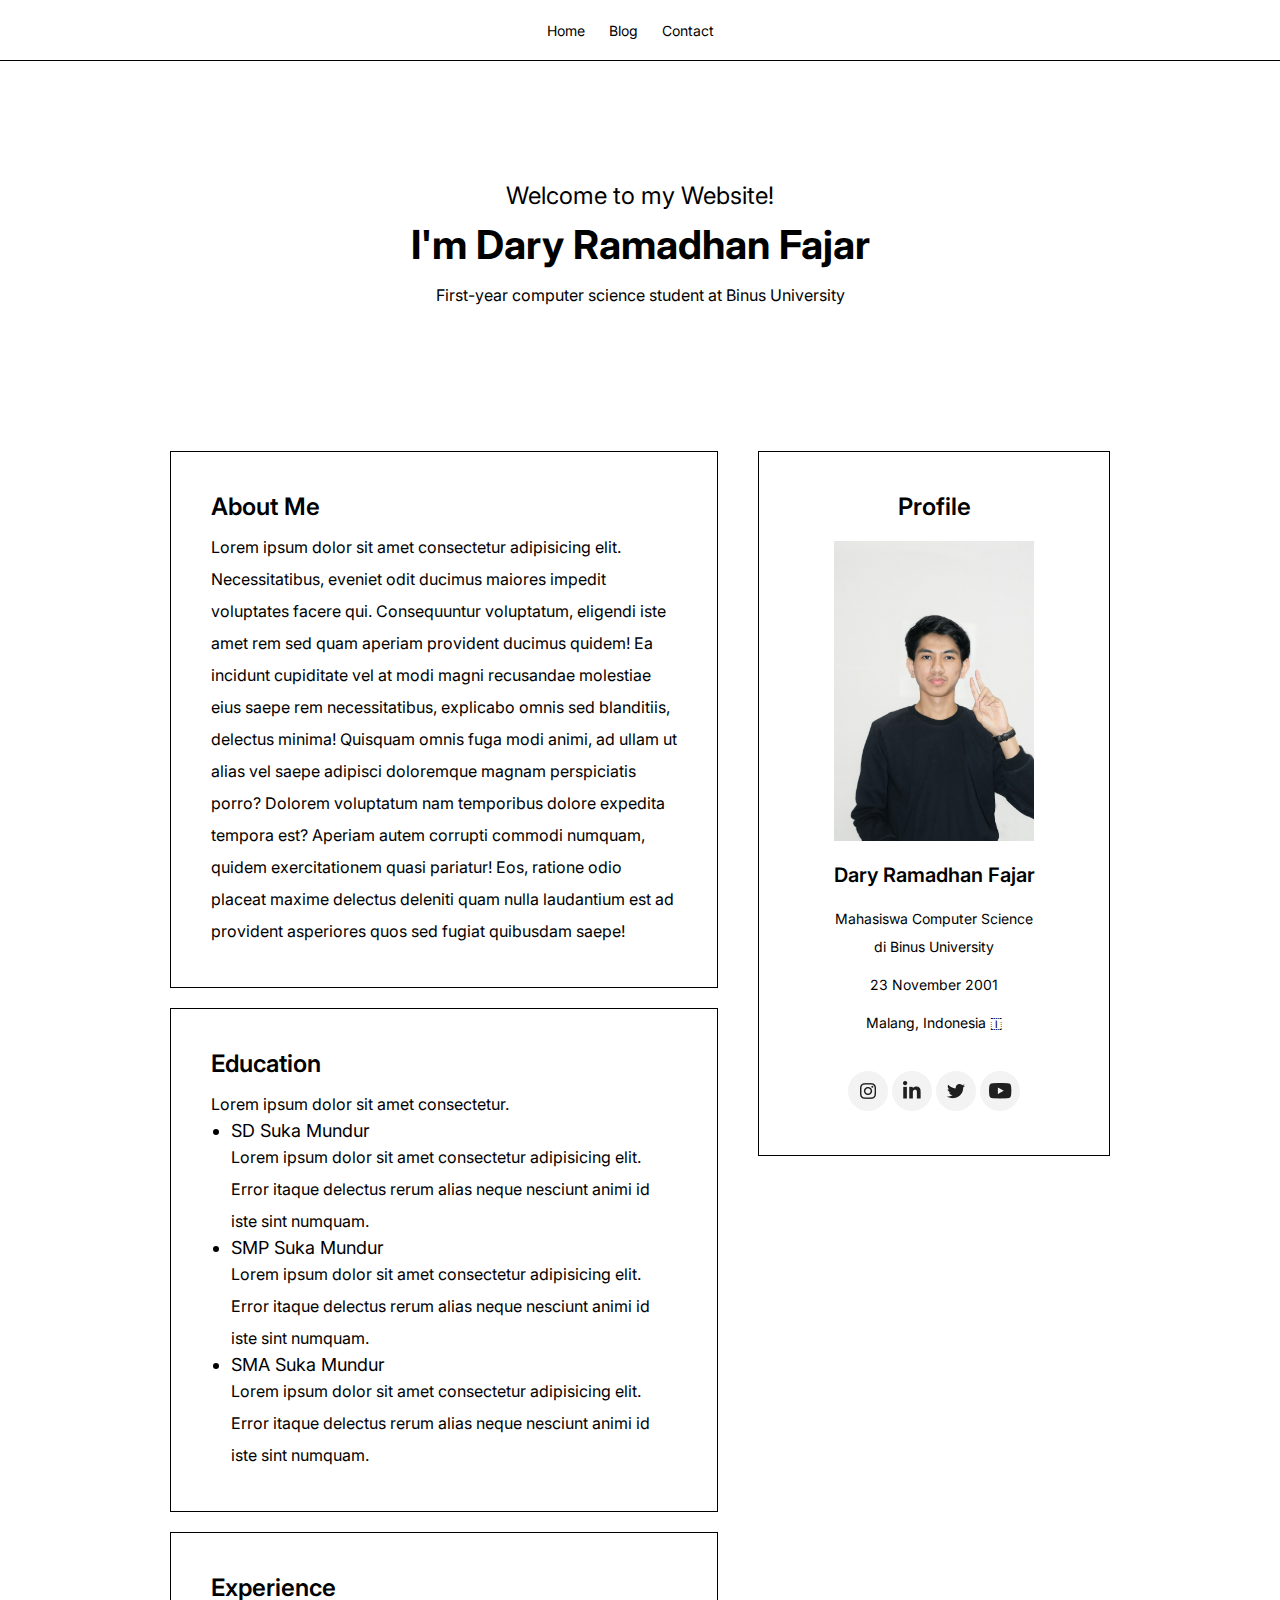
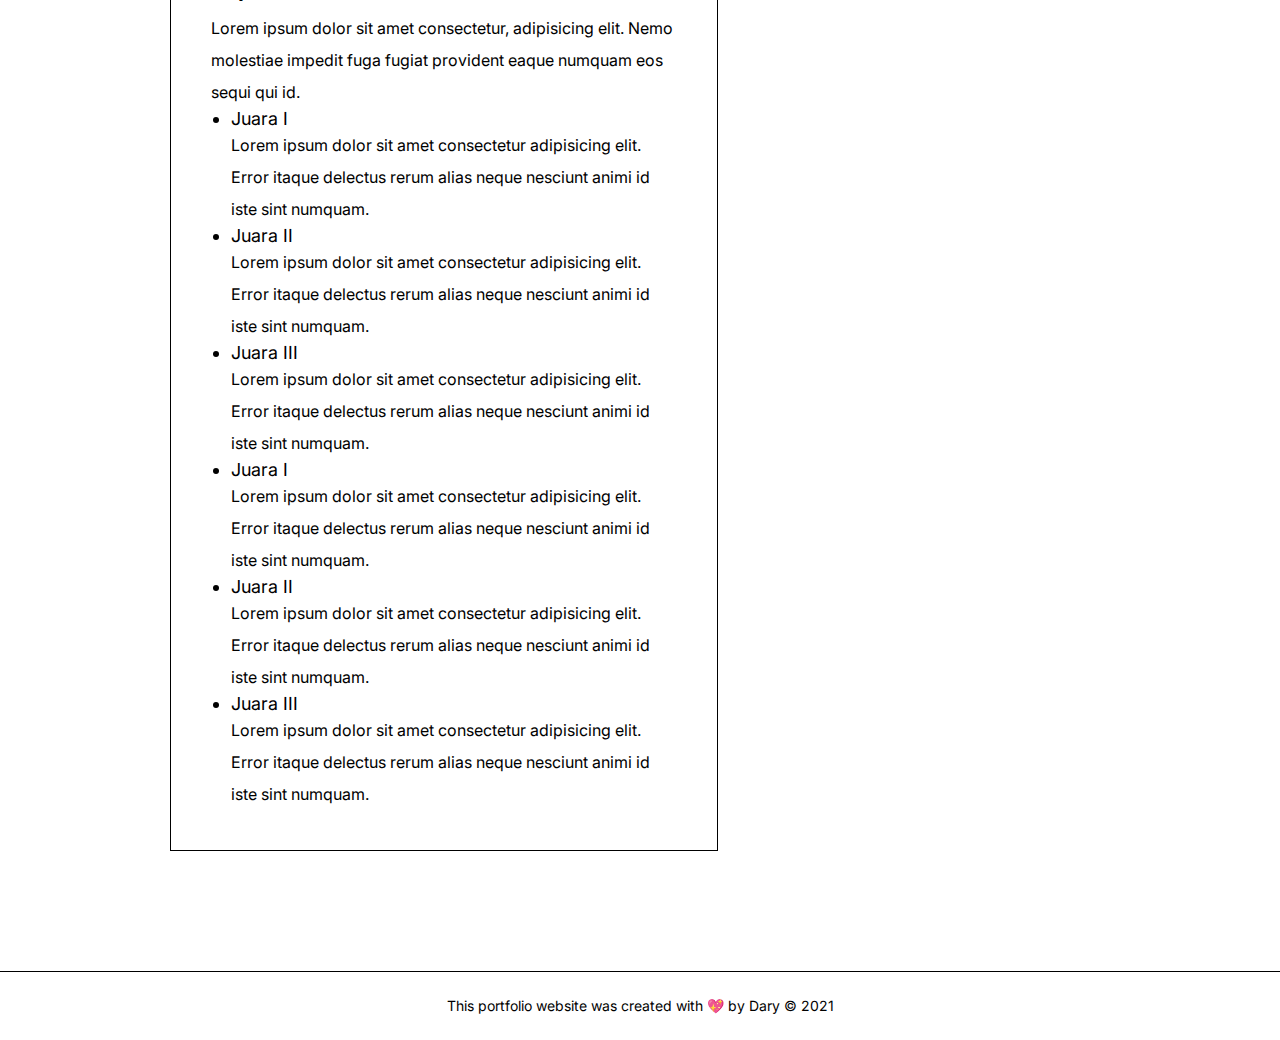
<file: index.html>
<!DOCTYPE html>
<html lang="en">
  <head>
    <meta charset="UTF-8" />
    <meta http-equiv="X-UA-Compatible" content="IE=edge" />
    <meta name="viewport" content="width=device-width, initial-scale=1.0" />
    <title>Dary's Website</title>
    <link rel="stylesheet" href="style.css" />
    <!-- <link href="https://fonts.googleapis.com/css2?family=Poppins:ital,wght@0,100;0,200;0,300;0,400;0,500;0,600;0,700;0,800;0,900;1,100;1,200;1,300;1,400;1,500;1,600;1,700;1,800;1,900&display=swap" rel="stylesheet" /> -->
    <link rel="preconnect" href="https://fonts.googleapis.com" />
    <link rel="preconnect" href="https://fonts.gstatic.com" crossorigin />
    <link href="https://fonts.googleapis.com/css2?family=Inter:wght@100;300;400;500;600;700;800;900&display=swap" rel="stylesheet" />
  </head>
  <body>
    <!-- header -->
    <header>
      <!-- navbar -->
      <nav>
        <ul>
          <li><a href="#">Home</a></li>
          <li><a href="#">Blog</a></li>
          <li><a href="#">Contact</a></li>
        </ul>
      </nav>

      <!-- main title -->
      <div class="main-title">
        <h2>Welcome to my Website!</h2>
        <h1>I'm Dary Ramadhan Fajar</h1>
        <p>First-year computer science student at Binus University</p>
      </div>
    </header>

    <!-- main -->
    <main>
      <div id="content">
        <!-- article 1 -->
        <article class="card">
          <h2 id="about">About Me</h2>
          <p>
            Lorem ipsum dolor sit amet consectetur adipisicing elit. Necessitatibus, eveniet odit ducimus maiores impedit voluptates facere qui. Consequuntur voluptatum, eligendi iste amet rem sed quam aperiam provident ducimus quidem! Ea
            incidunt cupiditate vel at modi magni recusandae molestiae eius saepe rem necessitatibus, explicabo omnis sed blanditiis, delectus minima! Quisquam omnis fuga modi animi, ad ullam ut alias vel saepe adipisci doloremque magnam
            perspiciatis porro? Dolorem voluptatum nam temporibus dolore expedita tempora est? Aperiam autem corrupti commodi numquam, quidem exercitationem quasi pariatur! Eos, ratione odio placeat maxime delectus deleniti quam nulla
            laudantium est ad provident asperiores quos sed fugiat quibusdam saepe!
          </p>
        </article>

        <!-- article 2 -->
        <article class="card">
          <h2 id="about">Education</h2>
          <p>Lorem ipsum dolor sit amet consectetur.</p>
          <ul>
            <li>SD Suka Mundur</li>
            <p>Lorem ipsum dolor sit amet consectetur adipisicing elit. Error itaque delectus rerum alias neque nesciunt animi id iste sint numquam.</p>
            <li>SMP Suka Mundur</li>
            <p>Lorem ipsum dolor sit amet consectetur adipisicing elit. Error itaque delectus rerum alias neque nesciunt animi id iste sint numquam.</p>
            <li>SMA Suka Mundur</li>
            <p>Lorem ipsum dolor sit amet consectetur adipisicing elit. Error itaque delectus rerum alias neque nesciunt animi id iste sint numquam.</p>
          </ul>
        </article>

        <!-- article 3 -->
        <article class="card">
          <h2 id="about">Experience</h2>
          <p>Lorem ipsum dolor sit amet consectetur, adipisicing elit. Nemo molestiae impedit fuga fugiat provident eaque numquam eos sequi qui id.</p>
          <ul>
            <li>Juara I</li>
            <p>Lorem ipsum dolor sit amet consectetur adipisicing elit. Error itaque delectus rerum alias neque nesciunt animi id iste sint numquam.</p>
            <li>Juara II</li>
            <p>Lorem ipsum dolor sit amet consectetur adipisicing elit. Error itaque delectus rerum alias neque nesciunt animi id iste sint numquam.</p>
            <li>Juara III</li>
            <p>Lorem ipsum dolor sit amet consectetur adipisicing elit. Error itaque delectus rerum alias neque nesciunt animi id iste sint numquam.</p>
            <li>Juara I</li>
            <p>Lorem ipsum dolor sit amet consectetur adipisicing elit. Error itaque delectus rerum alias neque nesciunt animi id iste sint numquam.</p>
            <li>Juara II</li>
            <p>Lorem ipsum dolor sit amet consectetur adipisicing elit. Error itaque delectus rerum alias neque nesciunt animi id iste sint numquam.</p>
            <li>Juara III</li>
            <p>Lorem ipsum dolor sit amet consectetur adipisicing elit. Error itaque delectus rerum alias neque nesciunt animi id iste sint numquam.</p>
          </ul>
        </article>
      </div>
      <!-- aside -->
      <aside>
        <article class="card">
          <h2 class="biodata-title">Profile</h2>
          <img src="asset/fotoprofil.jpg" class="fotoProfil" alt="Dary Ramadhan" width="200px" />
          <div class="biodata-content">
            <p class="name">Dary Ramadhan Fajar</p>
            <p class="keterangan">Mahasiswa Computer Science <br />di Binus University</p>
            <p class="ttl">23 November 2001</p>
            <p class="location">Malang, Indonesia &#127470;</p>
          </div>
          <div class="icon-socmed">
            <a href="https://www.instagram.com/daryramadhan_/" target="_blank"><img src="asset/icon-ig.png" alt="" /></a>
            <a href="https://www.linkedin.com/in/daryramadhan/" target="_blank"><img src="asset/icon-in.png" alt="" /></a>
            <a href="#" onclick="alert('Hehehe, kalo twitter mah rahasia :)')"><img src="asset/icon-twt.png" alt="" /></a>
            <a href="https://www.youtube.com/channel/UCgIbazgf8Ra2fc-CvEiqi3w/featured" target="_blank"><img src="asset/icon-yt.png" alt="" /></a>
          </div>
        </article>
      </aside>
    </main>

    <!-- footer -->
    <footer>
      <p>
        This portfolio website was created with &#128150; by
        <span>Dary</span> &copy; 2021
      </p>
    </footer>
  </body>
</html>
</file>
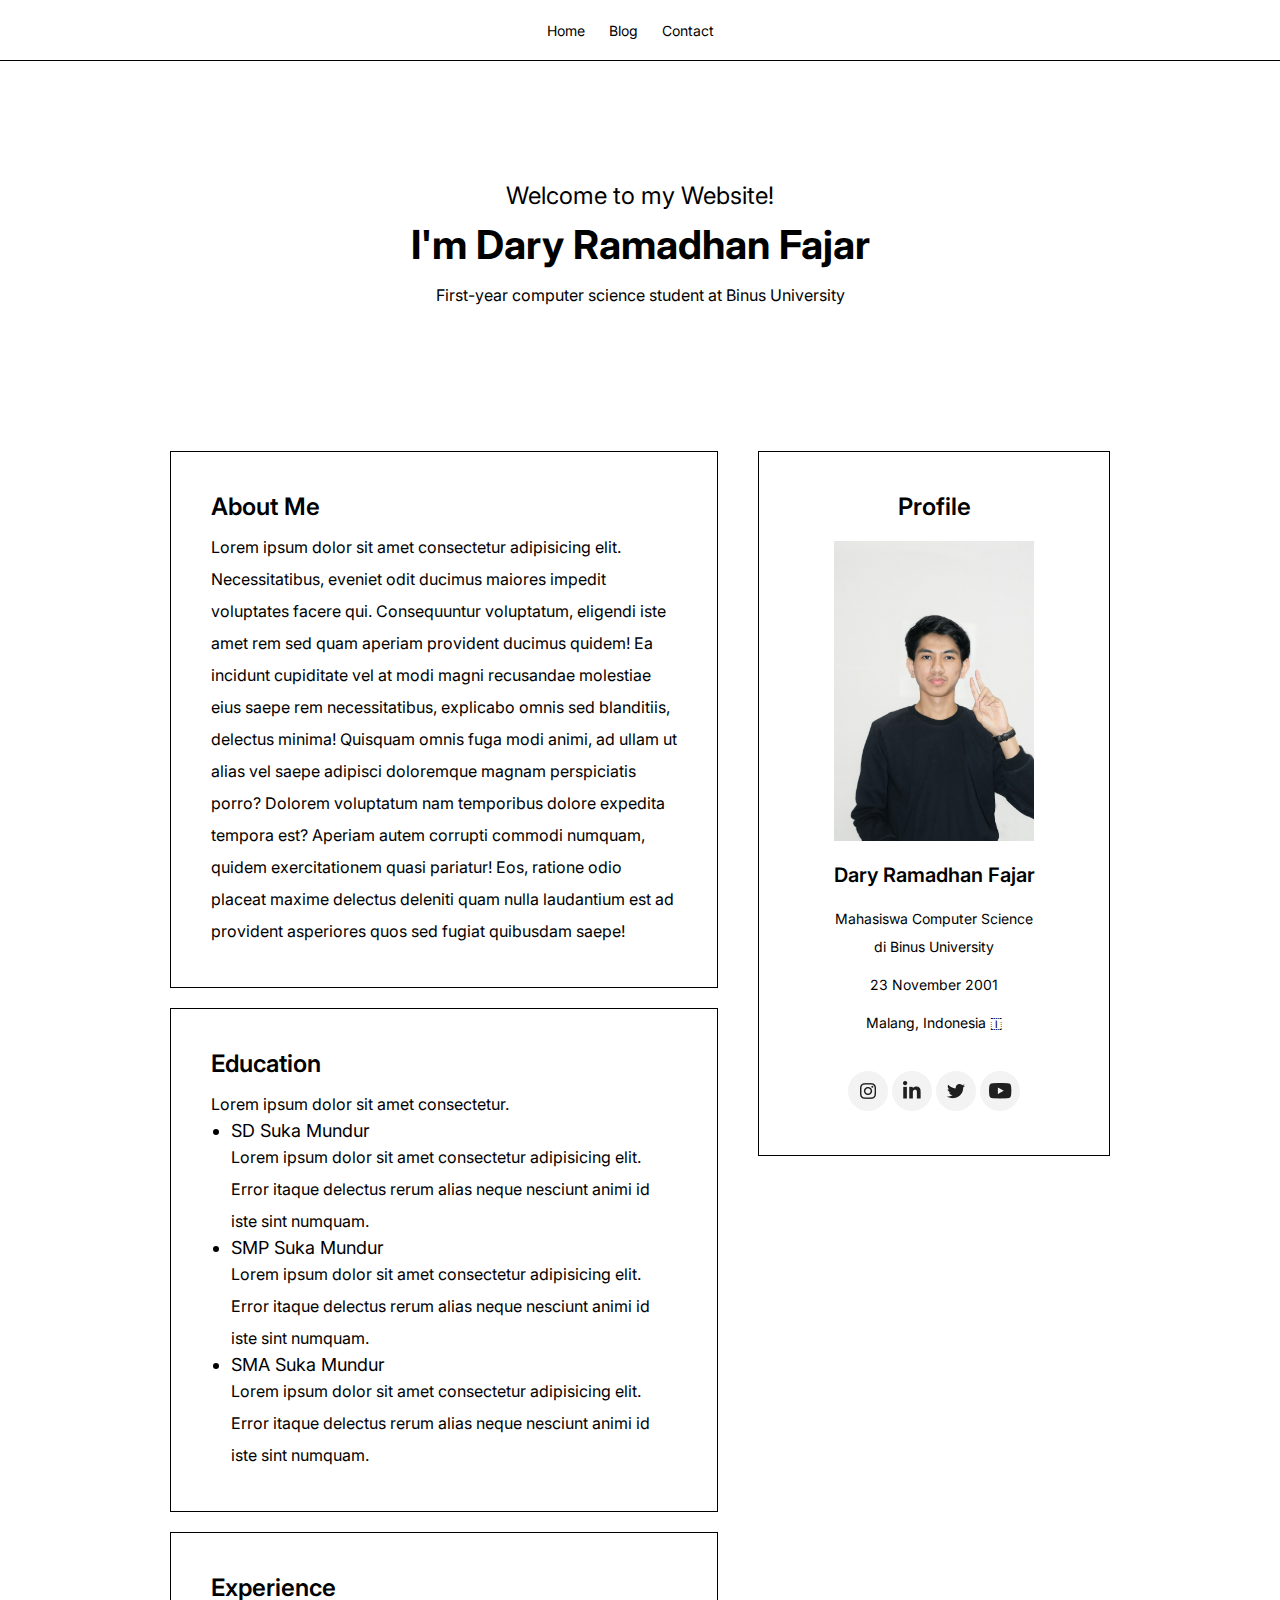
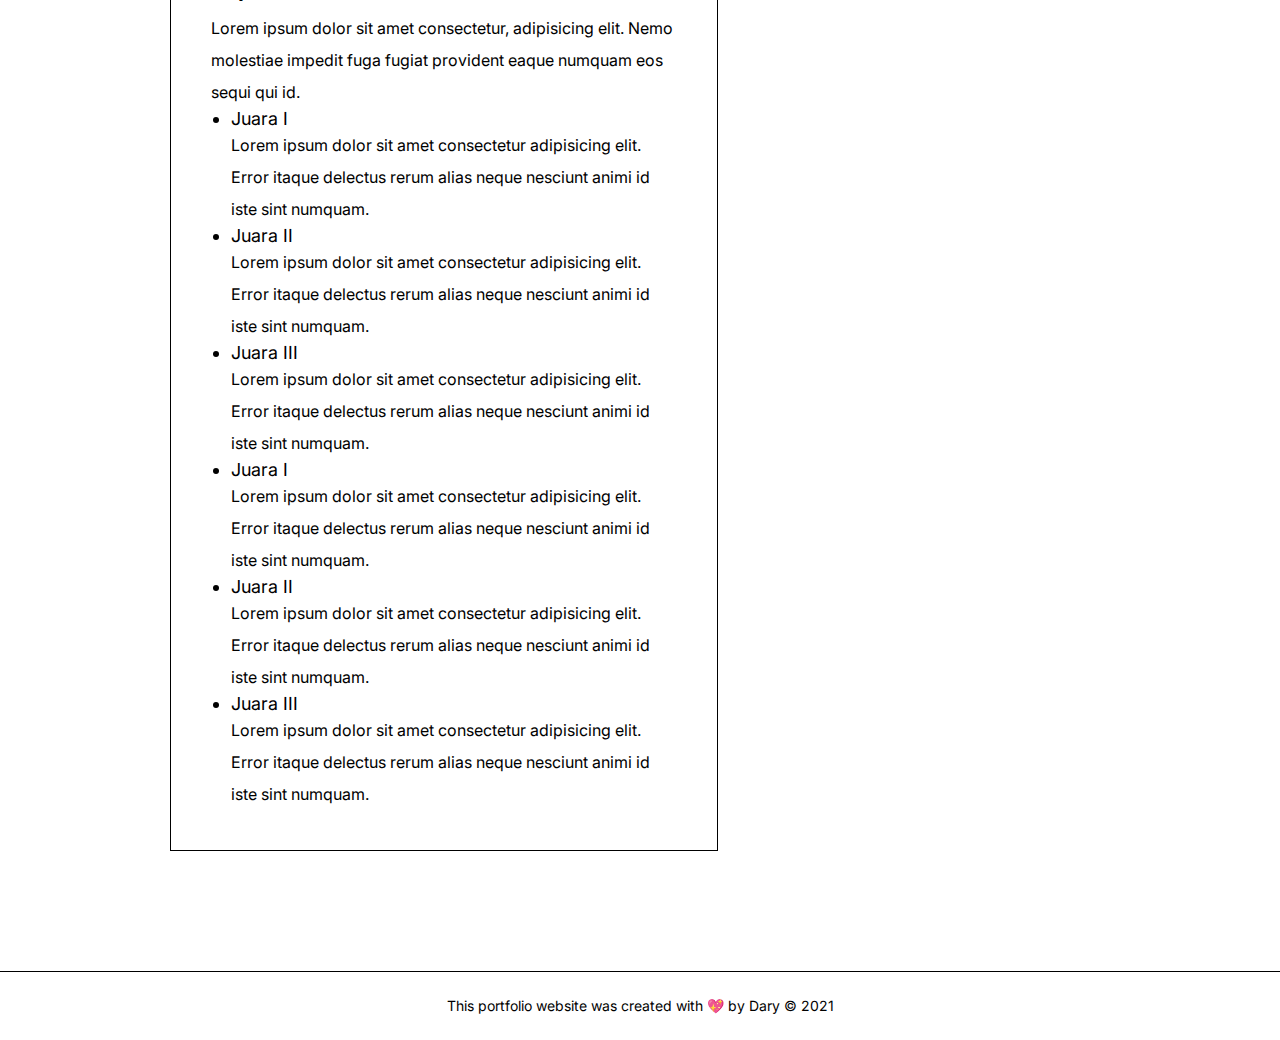
<file: submission.html>
<!DOCTYPE html>
<html lang="en">
  <head>
    <meta charset="UTF-8" />
    <meta http-equiv="X-UA-Compatible" content="IE=edge" />
    <meta name="viewport" content="width=device-width, initial-scale=1.0" />
    <title>Malang Raya</title>
    <link rel="stylesheet" href="style.css" />
    <!-- <link href="https://fonts.googleapis.com/css2?family=Poppins:ital,wght@0,100;0,200;0,300;0,400;0,500;0,600;0,700;0,800;0,900;1,100;1,200;1,300;1,400;1,500;1,600;1,700;1,800;1,900&display=swap" rel="stylesheet" /> -->
    <link rel="preconnect" href="https://fonts.googleapis.com" />
    <link rel="preconnect" href="https://fonts.gstatic.com" crossorigin />
    <link href="https://fonts.googleapis.com/css2?family=Inter:wght@100;300;400;500;600;700;800;900&display=swap" rel="stylesheet" />
  </head>
  <body>
    <!-- header -->
    <header>
      <!-- navbar -->
      <nav>
        <ul>
          <li><a href="#">Home</a></li>
          <li><a href="#">Blog</a></li>
          <li><a href="#">Contact</a></li>
        </ul>
      </nav>

      <!-- main title -->
      <div class="main-title">
        <h2>Welcome to my Website!</h2>
        <h1>I'm Dary Ramadhan Fajar</h1>
        <p>First-year computer science student at Binus University</p>
      </div>
    </header>

    <!-- main -->
    <main>
      <div id="content">
        <!-- article 1 -->
        <article class="card">
          <h2 id="about">About Me</h2>
          <p>
            Lorem ipsum dolor sit amet consectetur adipisicing elit. Necessitatibus, eveniet odit ducimus maiores impedit voluptates facere qui. Consequuntur voluptatum, eligendi iste amet rem sed quam aperiam provident ducimus quidem! Ea
            incidunt cupiditate vel at modi magni recusandae molestiae eius saepe rem necessitatibus, explicabo omnis sed blanditiis, delectus minima! Quisquam omnis fuga modi animi, ad ullam ut alias vel saepe adipisci doloremque magnam
            perspiciatis porro? Dolorem voluptatum nam temporibus dolore expedita tempora est? Aperiam autem corrupti commodi numquam, quidem exercitationem quasi pariatur! Eos, ratione odio placeat maxime delectus deleniti quam nulla
            laudantium est ad provident asperiores quos sed fugiat quibusdam saepe!
          </p>
        </article>

        <!-- article 2 -->
        <article class="card">
          <h2 id="about">Education</h2>
          <p>Lorem ipsum dolor sit amet consectetur.</p>
          <ul>
            <li>SD Suka Mundur</li>
            <p>Lorem ipsum dolor sit amet consectetur adipisicing elit. Error itaque delectus rerum alias neque nesciunt animi id iste sint numquam.</p>
            <li>SMP Suka Mundur</li>
            <p>Lorem ipsum dolor sit amet consectetur adipisicing elit. Error itaque delectus rerum alias neque nesciunt animi id iste sint numquam.</p>
            <li>SMA Suka Mundur</li>
            <p>Lorem ipsum dolor sit amet consectetur adipisicing elit. Error itaque delectus rerum alias neque nesciunt animi id iste sint numquam.</p>
          </ul>
        </article>

        <!-- article 3 -->
        <article class="card">
          <h2 id="about">Experience</h2>
          <p>Lorem ipsum dolor sit amet consectetur, adipisicing elit. Nemo molestiae impedit fuga fugiat provident eaque numquam eos sequi qui id.</p>
          <ul>
            <li>Juara I</li>
            <p>Lorem ipsum dolor sit amet consectetur adipisicing elit. Error itaque delectus rerum alias neque nesciunt animi id iste sint numquam.</p>
            <li>Juara II</li>
            <p>Lorem ipsum dolor sit amet consectetur adipisicing elit. Error itaque delectus rerum alias neque nesciunt animi id iste sint numquam.</p>
            <li>Juara III</li>
            <p>Lorem ipsum dolor sit amet consectetur adipisicing elit. Error itaque delectus rerum alias neque nesciunt animi id iste sint numquam.</p>
            <li>Juara I</li>
            <p>Lorem ipsum dolor sit amet consectetur adipisicing elit. Error itaque delectus rerum alias neque nesciunt animi id iste sint numquam.</p>
            <li>Juara II</li>
            <p>Lorem ipsum dolor sit amet consectetur adipisicing elit. Error itaque delectus rerum alias neque nesciunt animi id iste sint numquam.</p>
            <li>Juara III</li>
            <p>Lorem ipsum dolor sit amet consectetur adipisicing elit. Error itaque delectus rerum alias neque nesciunt animi id iste sint numquam.</p>
          </ul>
        </article>
      </div>
      <!-- aside -->
      <aside>
        <article class="card">
          <h2 class="biodata-title">Profile</h2>
          <img src="asset/fotoprofil.jpg" class="fotoProfil" alt="Dary Ramadhan" width="200px" />
          <div class="biodata-content">
            <p class="name">Dary Ramadhan Fajar</p>
            <p class="keterangan">Mahasiswa Computer Science <br />di Binus University</p>
            <p class="ttl">23 November 2001</p>
            <p class="location">Malang, Indonesia &#127470;</p>
          </div>
          <div class="icon-socmed">
            <a href="#"><img src="asset/icon-ig.png" alt="" /></a>
            <a href="#"><img src="asset/icon-in.png" alt="" /></a>
            <a href="#"><img src="asset/icon-twt.png" alt="" /></a>
            <a href="#"><img src="asset/icon-yt.png" alt="" /></a>
          </div>
        </article>
      </aside>
    </main>

    <!-- footer -->
    <footer>
      <p>
        This portfolio website was created with &#128150; by
        <span>Dary</span> &copy; 2021
      </p>
    </footer>
  </body>
</html>
</file>
<file: style.css>
* {
  font-family: "Inter", sans-serif;
  margin: 0;
  padding: 0;
  box-sizing: border-box;
  scroll-behavior: smooth;
}

/* header {
  background-image: url(asset/christopher-gower-m_HRfLhgABo-unsplash.jpg);
  background-size: 100%;
  background-position: cover;
  background-blend-mode: multiply;
} */

main {
  overflow: auto;
  margin: 0px 150px;
}

/* ======== navbar ======== */
nav {
  text-align: center;
  padding: 20px;
  border-bottom: solid black;
  border-width: thin;
}

nav :active {
  color: blue;
  text-decoration: none;
}

nav li {
  display: inline;
  list-style-type: none;
  margin-right: 20px;
}

nav li :hover {
  text-decoration: underline;
}

nav a {
  color: black;
  text-decoration: none;
  font-size: 14px;
  font-weight: 400;
}

/* Main Title */
.main-title {
  /* margin: 60px auto 60px 150px; */
  margin: 100px 150px;
  text-align: center;
  padding: 20px;
}

.main-title h2 {
  font-size: 24px;
  font-weight: 400;
}

.main-title p {
  font-size: 16px;
  font-weight: 400;
}

.main-title h1 {
  font-size: 40px;
  font-weight: 700;
  margin: 10px 0;
}

/* content */
p {
  line-height: 2;
}

#about {
  margin-bottom: 10px;
}

/* article */
.card {
  /* box-shadow: 0 4px 8px 0 rgba(0, 0, 0, 0.2); */
  border: solid black;
  border-width: thin;
  /* border-radius: 5px; */
  padding: 40px;
  margin: 20px;
  background-color: white;
}

article ul {
  padding-left: 20px;
}

article li {
  font-size: 18px;
}

article h2 {
  font-weight: 600;
}

#content {
  float: left;
  width: 60%;
}

aside {
  float: right;
  width: 40%;
}

/* Footer */
footer {
  font-size: 14px;
  margin-top: 100px;
  padding: 20px;
  text-align: center;
  border-top: solid black;
  border-width: thin;
}

/* aside */
aside > article {
  text-align: center;
}

aside article img {
  margin-top: 20px;
}

.biodata-content {
  font-size: 14px;
}

.biodata-content p {
  margin-top: 10px;
}

.name {
  margin-top: 10px;
  font-size: 20px;
  font-weight: 600;
}

.icon-socmed {
  margin-top: 14px;
}

.icon-socmed :hover {
  transform: translateY(-10px);
}

/* support */
@media screen and (max-width: 1000px) {
  #content,
  aside {
    width: 100%;
    padding: 0;
  }

  .main-title {
    margin: 100px 20px;
  }

  main {
    margin: 0 20px 0 20px;
  }
}

@media screen and (max-width: 600px) {
  #content,
  aside {
    width: 100%;
    padding: 0;
  }

  .main-title {
    margin: 100px 20px;
  }

  main {
    margin: 0 20px 0 20px;
  }
}

/* width */
::-webkit-scrollbar {
  width: 10px;
}

/* Track */
::-webkit-scrollbar-track {
  background-color: rgb(207, 207, 207);
  /* opacity: 0.2; */
  /* border-radius: 10px; */
}

/* Handle */
::-webkit-scrollbar-thumb {
  background: #272727;
  /* border-radius: 10px; */
}
</file>
